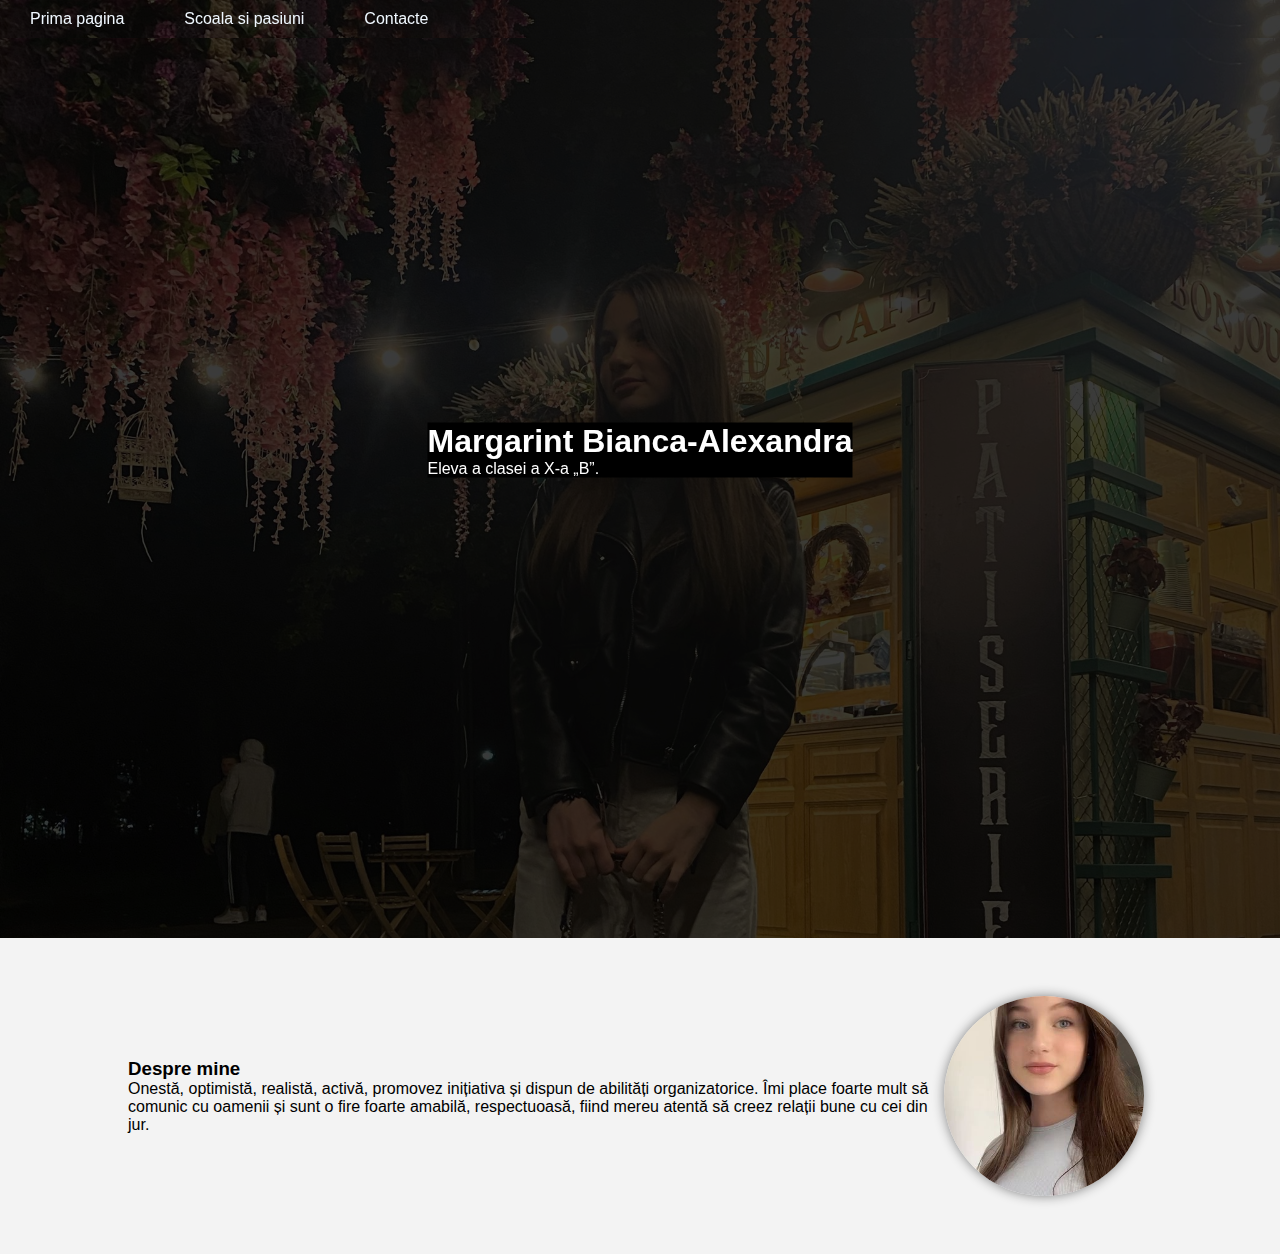
<file: index.html>
<!DOCTYPE html>
<html lang="en">

<head>
    <meta charset="UTF-8">
    <meta http-equiv="X-UA-Compatible" content="IE=edge">
    <meta name="viewport" content="width=device-width, initial-scale=1.0">
    <title>Bianca Margarint</title>
    <link rel="stylesheet" href="css/style.css">
    <link rel="shortcut icon" href="./img/logo.png" type="image/x-icon">
</head>

<body>

    <nav class="nav-bar background h-nav ">

        <ul class="nav-list v-class">
            <li><a href="index.html">Prima pagina</a> </li>
            <li><a href="school.html">Scoala si pasiuni</a></li>
            <li><a href="contact.html">Contacte</a></li>
        </ul>
    </nav>


    <section class="background firstSection" id="home">
        <div class="centered"><h1>
            Margarint Bianca-Alexandra 
        </h1>
    <p>Eleva a clasei a X-a „B”.</p>
    </div>
    </section>

    <section id = "service"class="section-down">
<div>
    <h3>Despre mine</h3>

   
                <p>Onestă, optimistă, realistă, activă, promovez inițiativa și dispun de abilități
                    organizatorice. Îmi place foarte mult să comunic cu oamenii și sunt o fire foarte
                    amabilă, respectuoasă, fiind mereu atentă să creez relații bune cu cei din jur.</p>
        </div>

        <div class="thumbnail">
            <img class="imgFluid" src="./img/mrg.jpg">
        </div>
    </section>


</body>

</html>
</file>
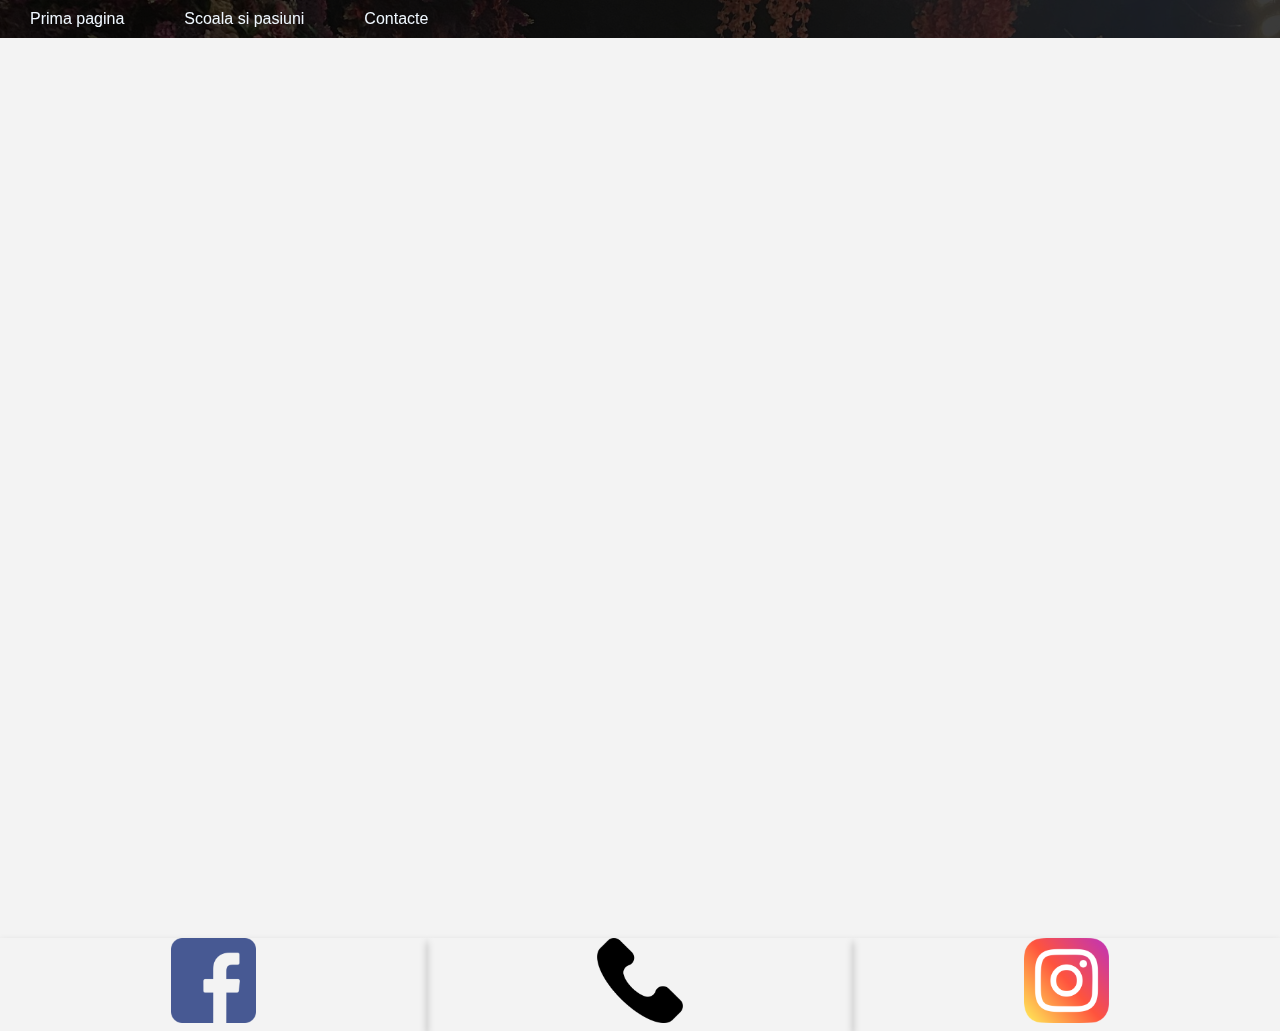
<file: contact.html>
<!DOCTYPE html>
<html lang="en">

<head>
    <meta charset="UTF-8">
    <meta http-equiv="X-UA-Compatible" content="IE=edge">
    <meta name="viewport" content="width=device-width, initial-scale=1.0">
    <title>Bianca Margarint</title>
    <link rel="stylesheet" href="css/style.css">
    <link rel="shortcut icon" href="./img/logo.png" type="image/x-icon">
</head>

<body>

    <nav class="nav-bar background h-nav ">

        <ul class="nav-list v-class">
            <li><a href="index.html">Prima pagina</a> </li>
            <li><a href="school.html">Scoala si pasiuni</a></li>
            <li><a href="contact.html">Contacte</a></li>
        </ul>
    </nav>
    <section class="firstSection" id="home">
      <iframe src="https://www.google.com/maps/embed?pb=!1m18!1m12!1m3!1d2718.4900494822696!2d28.887096615487664!3d47.0502365791517!2m3!1f0!2f0!3f0!3m2!1i1024!2i768!4f13.1!3m3!1m2!1s0x40c97cecb08cfab5%3A0xfb49e9c83f96975!2sBulevardul%20Mircea%20cel%20B%C4%83tr%C3%AEn%2023%2C%20Chi%C8%99in%C4%83u%202075%2C%20Moldova!5e0!3m2!1sro!2s!4v1670611720611!5m2!1sro!2s" width="100%" height="450" style="border:0;" allowfullscreen="" loading="lazy" referrerpolicy="no-referrer-when-downgrade"></iframe>
    </section>
    <div class="yes">
   <div class="card">
           <center> <a href="https://www.fb.com">
            <img src="./img/facebook.png" width="20%" height="20%" alt="">
           </a>
           </center>
           
            <div class="container">
    
            </div>
          </div>

          <div class="card">
            <center><a href="phone:076543"><img src="./img/phone-call.png" width="20%" height="20%" alt=""></a> 

            </center>
            <div class="container">

            </div>
          </div>

          <div class="card">
            <center> <a href="https://www.instagram.com"><img src="./img/instagram.png" width="20%" height="20%" alt=""></a>

            </center>
            <div class="container">
              <div>
    
            </div>
          </div>
    
    </div>
</body>
</html>
</file>
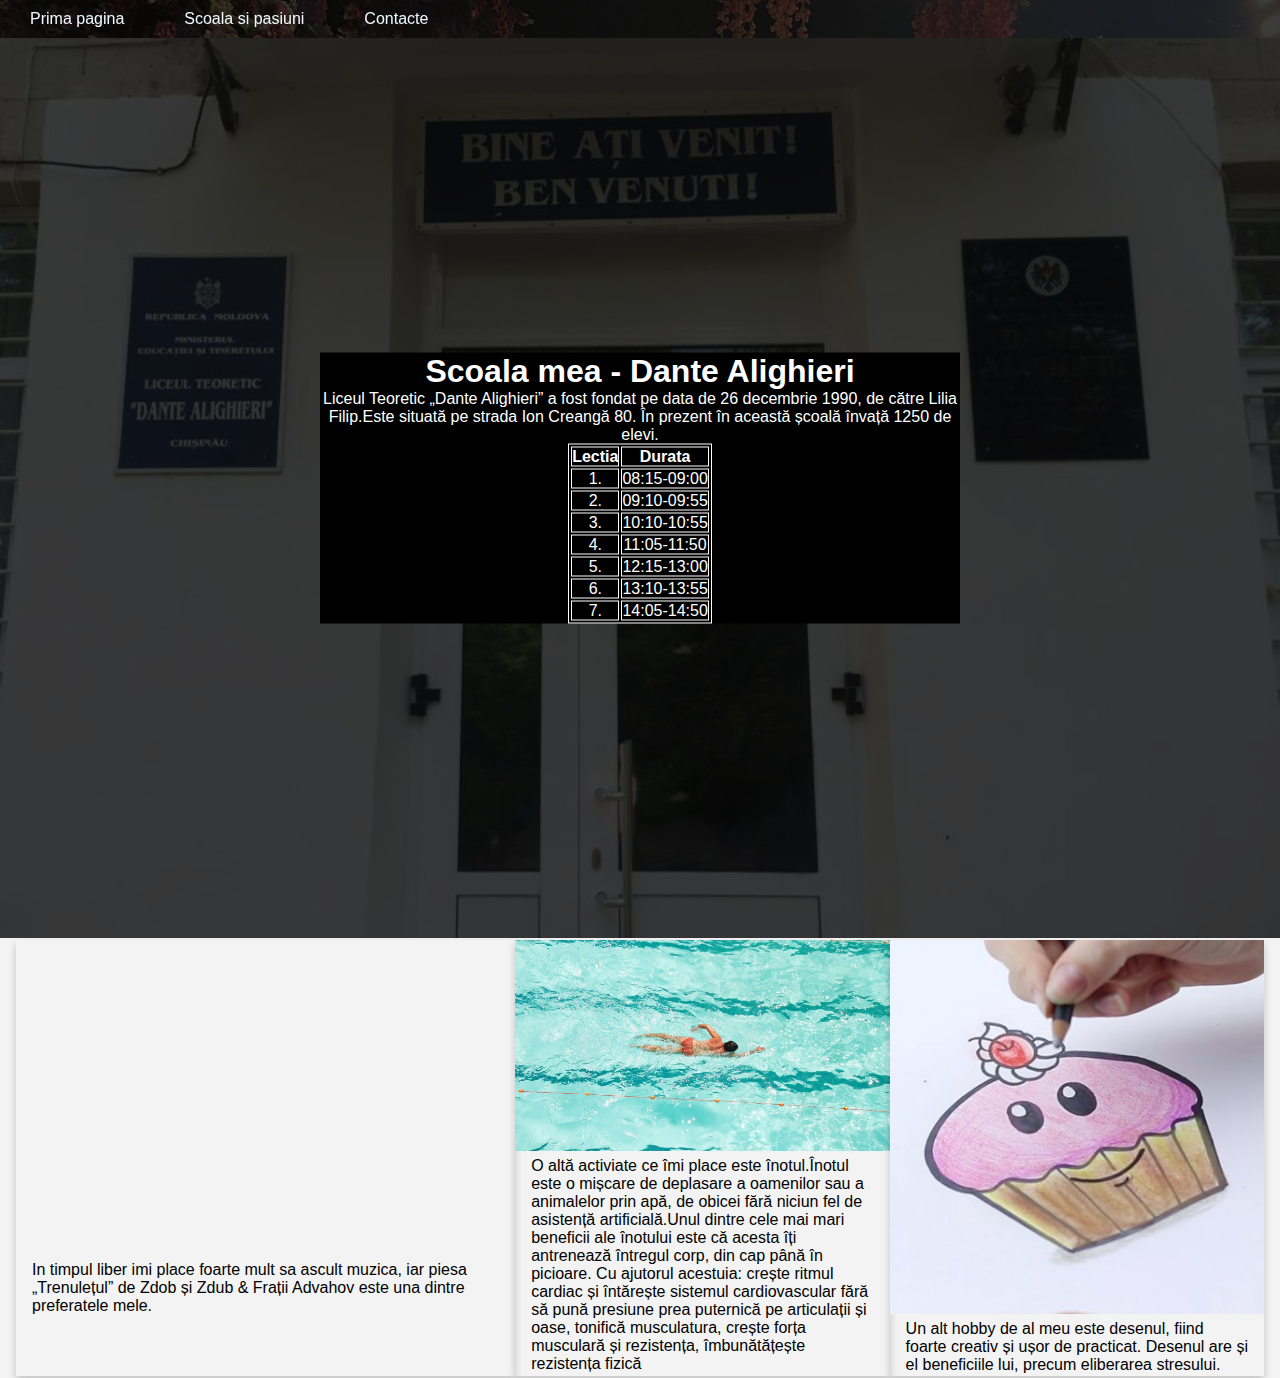
<file: school.html>
<!DOCTYPE html>
<html lang="en">

<head>
    <meta charset="UTF-8">
    <meta http-equiv="X-UA-Compatible" content="IE=edge">
    <meta name="viewport" content="width=device-width, initial-scale=1.0">
    <title>Bianca Margarint</title>
    <link rel="stylesheet" href="css/style.css">
    <link rel="shortcut icon" href="./img/logo.png" type="image/x-icon">
</head>

<body>

    <nav class="nav-bar background h-nav ">

        <ul class="nav-list v-class">
            <li><a href="index.html">Prima pagina</a> </li>
            <li><a href="school.html">Scoala si pasiuni</a></li>
            <li><a href="contact.html">Contacte</a></li>
        </ul>
    </nav>

<div class="containerr">
    <section class="background2 firstSection" id="home">
        <div class="centered"><h1>
            Scoala mea - Dante Alighieri
        </h1>
    <p>Liceul Teoretic „Dante Alighieri” a fost fondat pe data de 26 decembrie 1990, de către Lilia Filip.Este situată pe strada Ion Creangă 80. În prezent în această școală învață 1250 de elevi.</p>
      <table>
        <tr>
          <th>Lectia</th>
          <th>Durata</th>
        </tr>
        <tr>
          <td>1.</td>
          <td>08:15-09:00</td>
        </tr>
        <tr>
          <td>2.</td>
          <td>09:10-09:55</td>
        </tr>
        <tr>
          <td>3.</td>
          <td>10:10-10:55</td>
        </tr>
        <tr>
          <td>4.</td>
          <td>11:05-11:50</td>
        </tr>
        <tr>
          <td>5.</td>
          <td>12:15-13:00</td>
        </tr>
        <tr>
          <td>6.</td>
          <td>13:10-13:55</td>
        </tr>
        <tr>
          <td>7.</td>
          <td>14:05-14:50</td>
        </tr>
      </table>  

    </section>
</div>



</div>
    <div class="container">

        <div class="card">
          <iframe width="560" height="315" src="https://www.youtube.com/embed/bGNT5Uh-WKw" title="YouTube video player" frameborder="0" allow="accelerometer; autoplay; clipboard-write; encrypted-media; gyroscope; picture-in-picture" allowfullscreen></iframe>
          <div class="container">
    
              <p>In timpul liber imi place foarte mult sa ascult muzica, iar piesa „Trenulețul” de Zdob și Zdub & Frații Advahov este una dintre preferatele mele.</p> 
            </div>
          </div>

          <div class="card">
            <img src="./img/inot.jpg" alt="Avatar" style="width:100%">
            <div class="container">

              <p>O altă activiate ce îmi place este înotul.Înotul este o mișcare de deplasare a oamenilor sau a animalelor prin apă, de obicei fără niciun fel de asistență artificială.Unul dintre cele mai mari beneficii ale înotului este că acesta îți antrenează întregul corp, din cap până în picioare. Cu ajutorul acestuia: crește ritmul cardiac și întărește sistemul cardiovascular fără să pună presiune prea puternică pe articulații și oase, tonifică musculatura, crește forța musculară și rezistența, îmbunătățește rezistența fizică</p> 
            </div>
          </div>

          <div class="card">
            <img src="./img/desenez.jpg" style="width:100%">
            <div class="container">
              <div>
            <p>Un alt hobby de al meu este desenul, fiind foarte creativ și ușor de practicat. Desenul are și el beneficiile lui, precum eliberarea stresului. </p> 
        </div>
            </div>
          </div>
    
    </div>
  
</body>

</html>
</file>
<file: css/style.css>
* {
  margin: 0;
  padding: 0;
}

html {
  scroll-behavior: smooth;
}
body {
  margin: 0;
  font-family: "Helvetica Neue", Arial, Helvetica, sans-serif;
  background: #a6a2a221;
}
.nav-bar {
  display: flex;
  width: 100%;
  cursor: pointer;
  position: sticky;
  top: 0;
  align-items: left;
  justify-content: left;
}

.nav-list {
  list-style-type: none;
  display: flex;
  width: 70%;
  align-items: center;
}
.nav-list li {
  padding: 0 20px;
  margin: 10px;
  display: flex;
  align-items: center;
}

.nav-list li:hover {
  background-color: rgb(0, 0, 0);
}

.nav-list li a {
  text-decoration: none;
  color: aliceblue;
}

.nav-bar .right-nav {
  width: 30%;
  display: flex;
  align-items: center;
  justify-content: flex-end;
}
.background {
  background: rgba(2, 2, 2, 0.774) url("../img/mrg2.jpg");
  background-size: cover;
  background-blend-mode: darken;
}
.background2 {
  background: rgba(2, 2, 2, 0.774) url("../img/scolita.png");
  background-size: cover;
  background-blend-mode: darken;
}

.firstSection {
  height: 100vh;
}
.container{
  display: flex;
}


.text-bg {
  font-size: 25px;
  margin: 8px;
  text-align: center;
  font-weight: 700;
}

.yes{
  display: flex;
}
.section-down {
  height: fit-content;
  display: flex;
  align-items: center;
  padding: 50px;
  width: 80%;
  margin: auto;
}

.thumbnail {
  padding: 8px;
  display: flex;
  align-items: center;
}

.imgFluid {
  height: 200px;
  width: 200px;
  border: 0;
  box-shadow: 0 0 12px grey;
  border-radius: 150px;
}
.card {
  box-shadow: 0 4px 8px 0 rgba(0,0,0,0.2);
  transition: 0.3s;
  width: 40%;
}

.card:hover {
  box-shadow: 0 8px 16px 0 rgba(0,0,0,0.2);
}

.container {
  padding: 2px 16px;
}
.centered {
  position: absolute;
  top: 50%;
  left: 50%;
  transform: translate(-50%, -50%);
background-color: black;
color:white;
}
.containerr{
  position: relative;
  text-align: center;
  color: white;
}
table, th, td {
  border:1px solid white;
  margin-left: auto;
  margin-right: auto;
}
</file>
